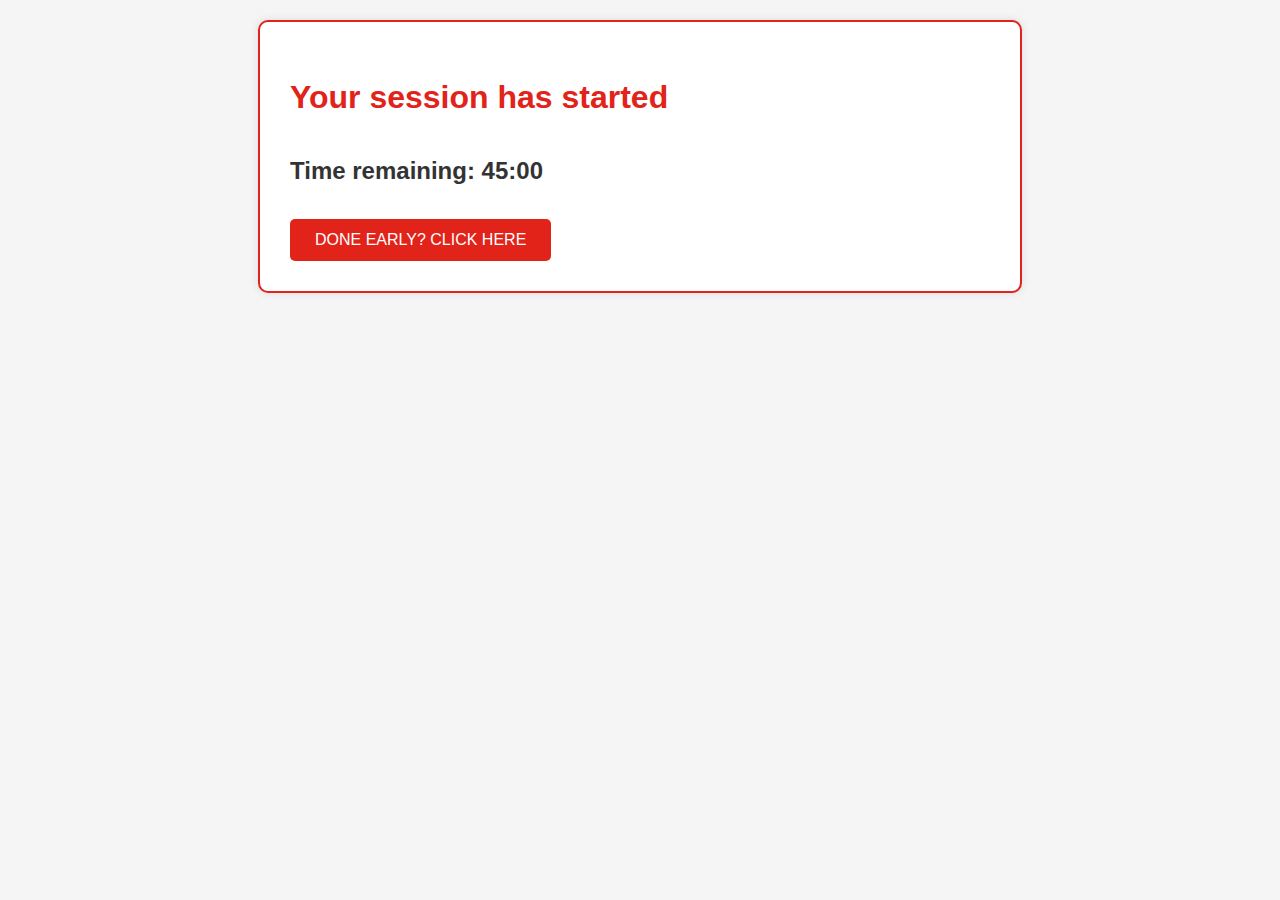
<file: index.html>
<!DOCTYPE html>
<html lang="en">
<head>
  <meta charset="UTF-8" />
  <meta name="viewport" content="width=device-width, initial-scale=1" />
  <title>NYPL Digital Literacy</title>
  <link rel="stylesheet" href="style.css" />
</head>
<body>
  <div class="wrapper">
    <h1>Your session has started</h1>
    <p id="countdown">Time remaining: 45:00</p>
    <button onclick="goToSessionComplete()" class="button">DONE EARLY? CLICK HERE</button>
  </div>

  <script>
    // Set total time: 45 minutes in seconds
    let timeLeft = 45 * 60;

    const countdownEl = document.getElementById("countdown");

    const timer = setInterval(() => {
      const minutes = Math.floor(timeLeft / 60);
      const seconds = timeLeft % 60;

      countdownEl.textContent = `Time remaining: ${minutes}:${seconds.toString().padStart(2, '0')}`;

      timeLeft--;

      if (timeLeft < 0) {
        clearInterval(timer);
        window.location.href = "session-complete.html";
      }
    }, 1000);

    // Go to session complete page early
    function goToSessionComplete() {
      clearInterval(timer);
      window.location.href = "session-complete.html";
    }
  </script>
</body>
</html>
</file>
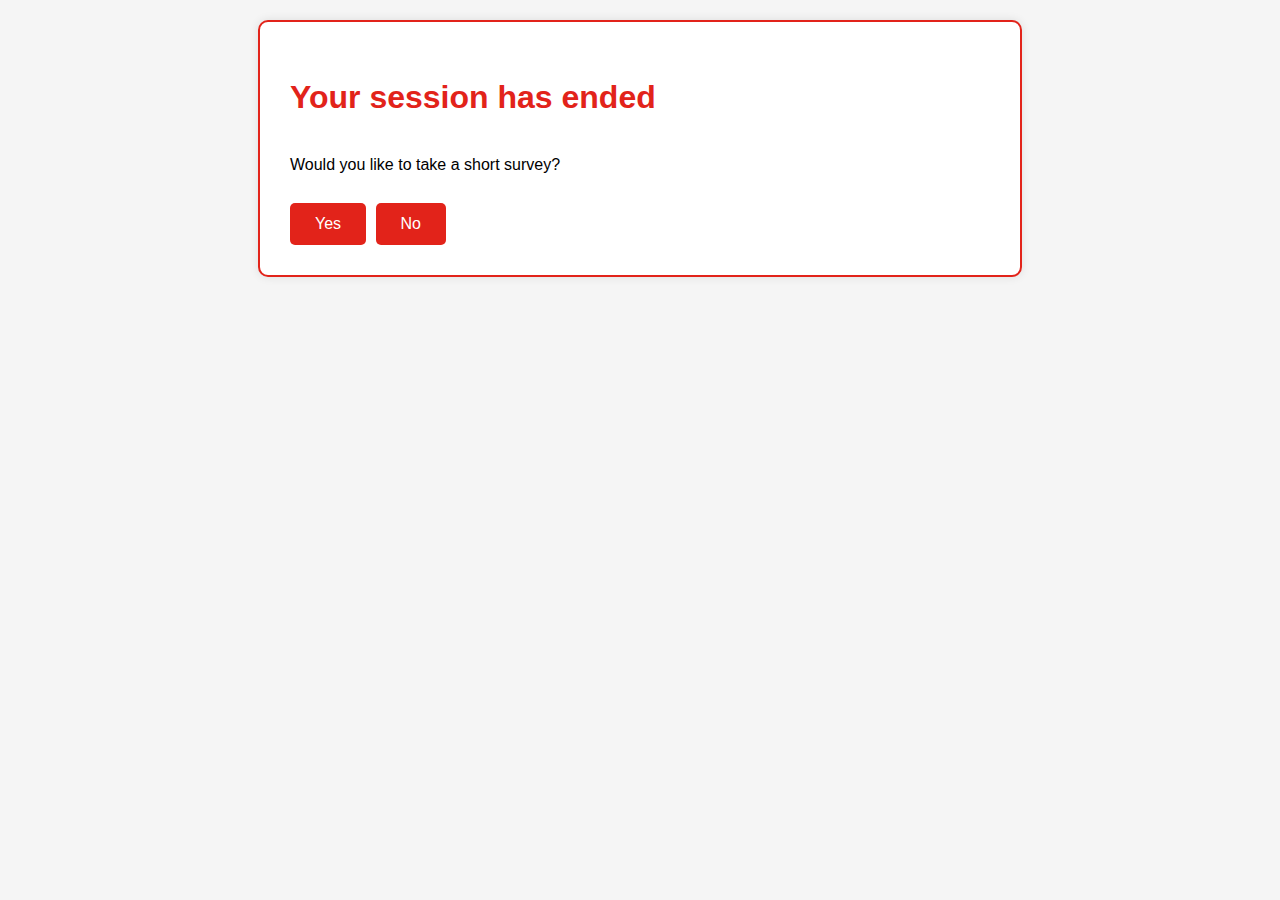
<file: session-complete.html>
<!DOCTYPE html>
<html lang="en">
<head>
  <meta charset="UTF-8" />
  <meta name="viewport" content="width=device-width, initial-scale=1" />
  <title>Session Complete</title>
  <link rel="stylesheet" href="style.css" />
</head>
<body>
  <div class="wrapper">
    <h1>Your session has ended</h1>
    <p>Would you like to take a short survey?</p>
    <button class="button" onclick="window.location.href='survey.html'">Yes</button>
    <button class="button" onclick="window.close()">No</button>
  </div>
</body>
</html>
</file>
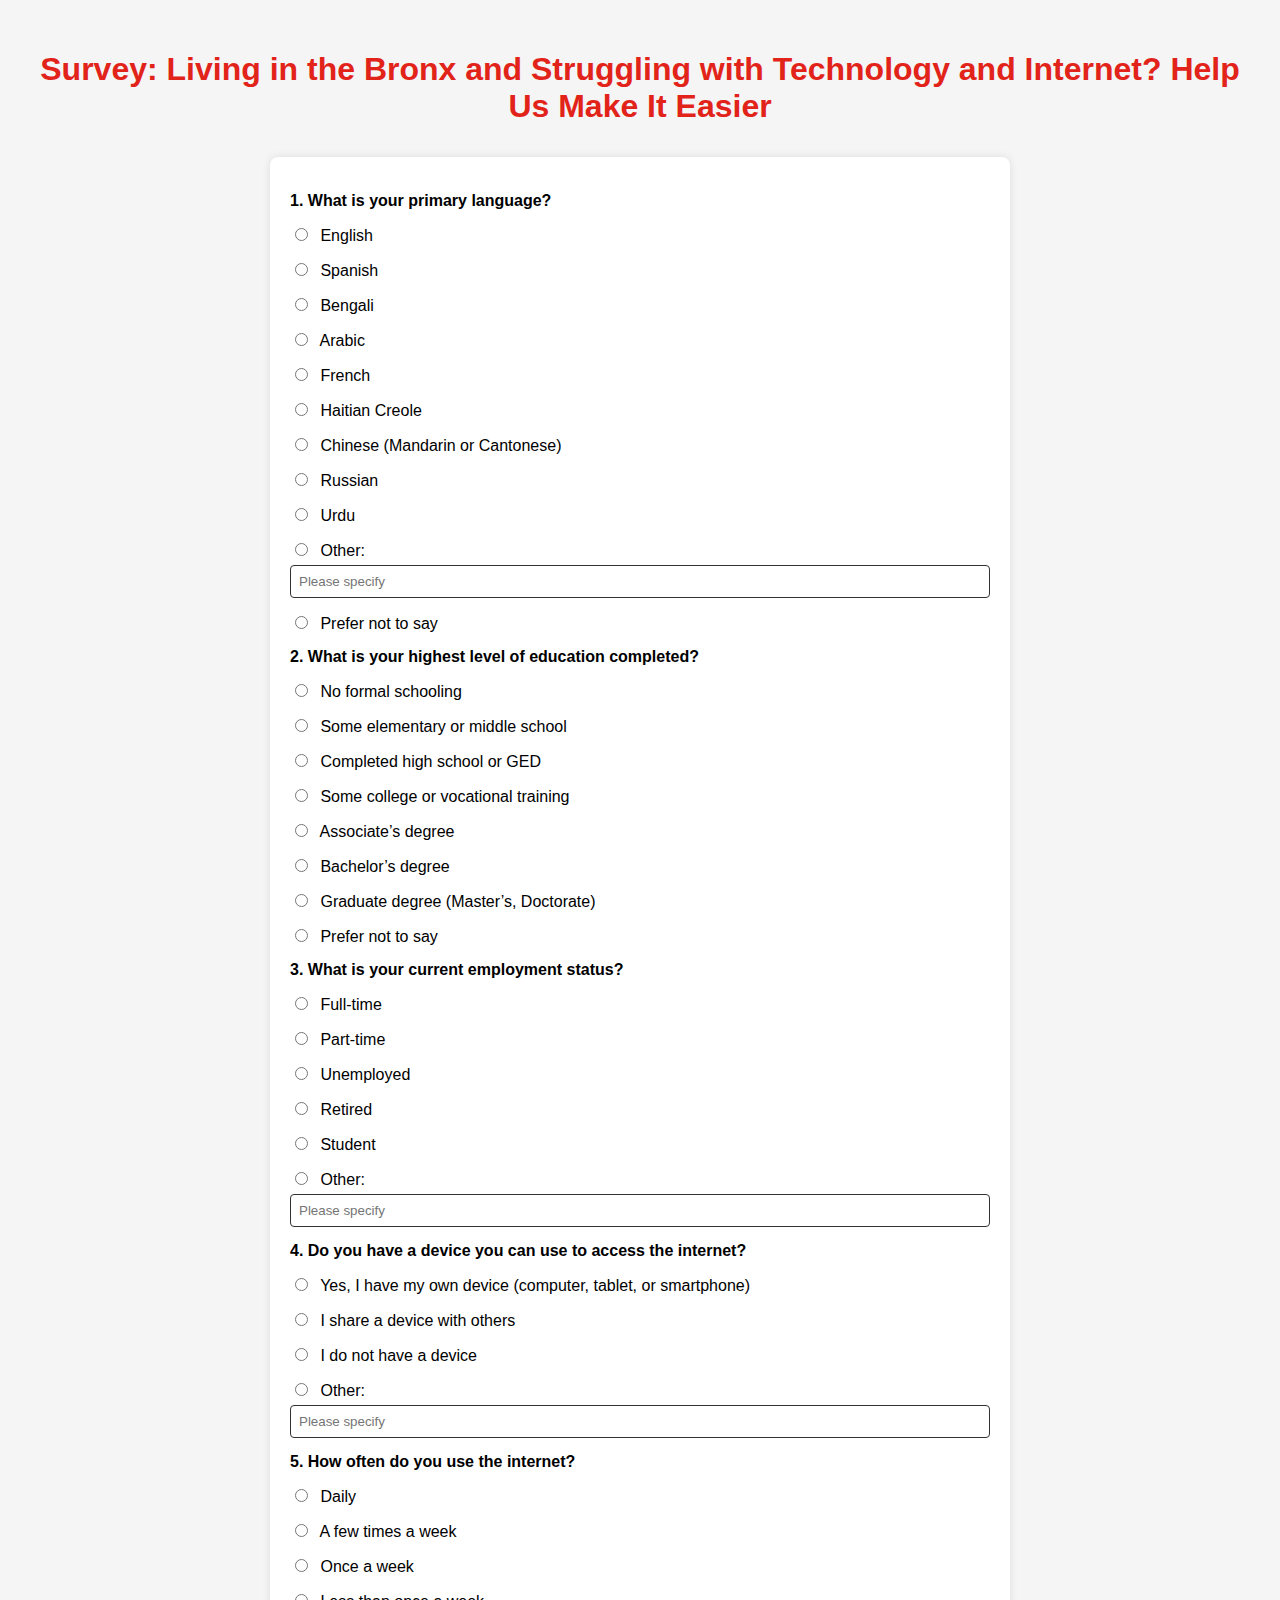
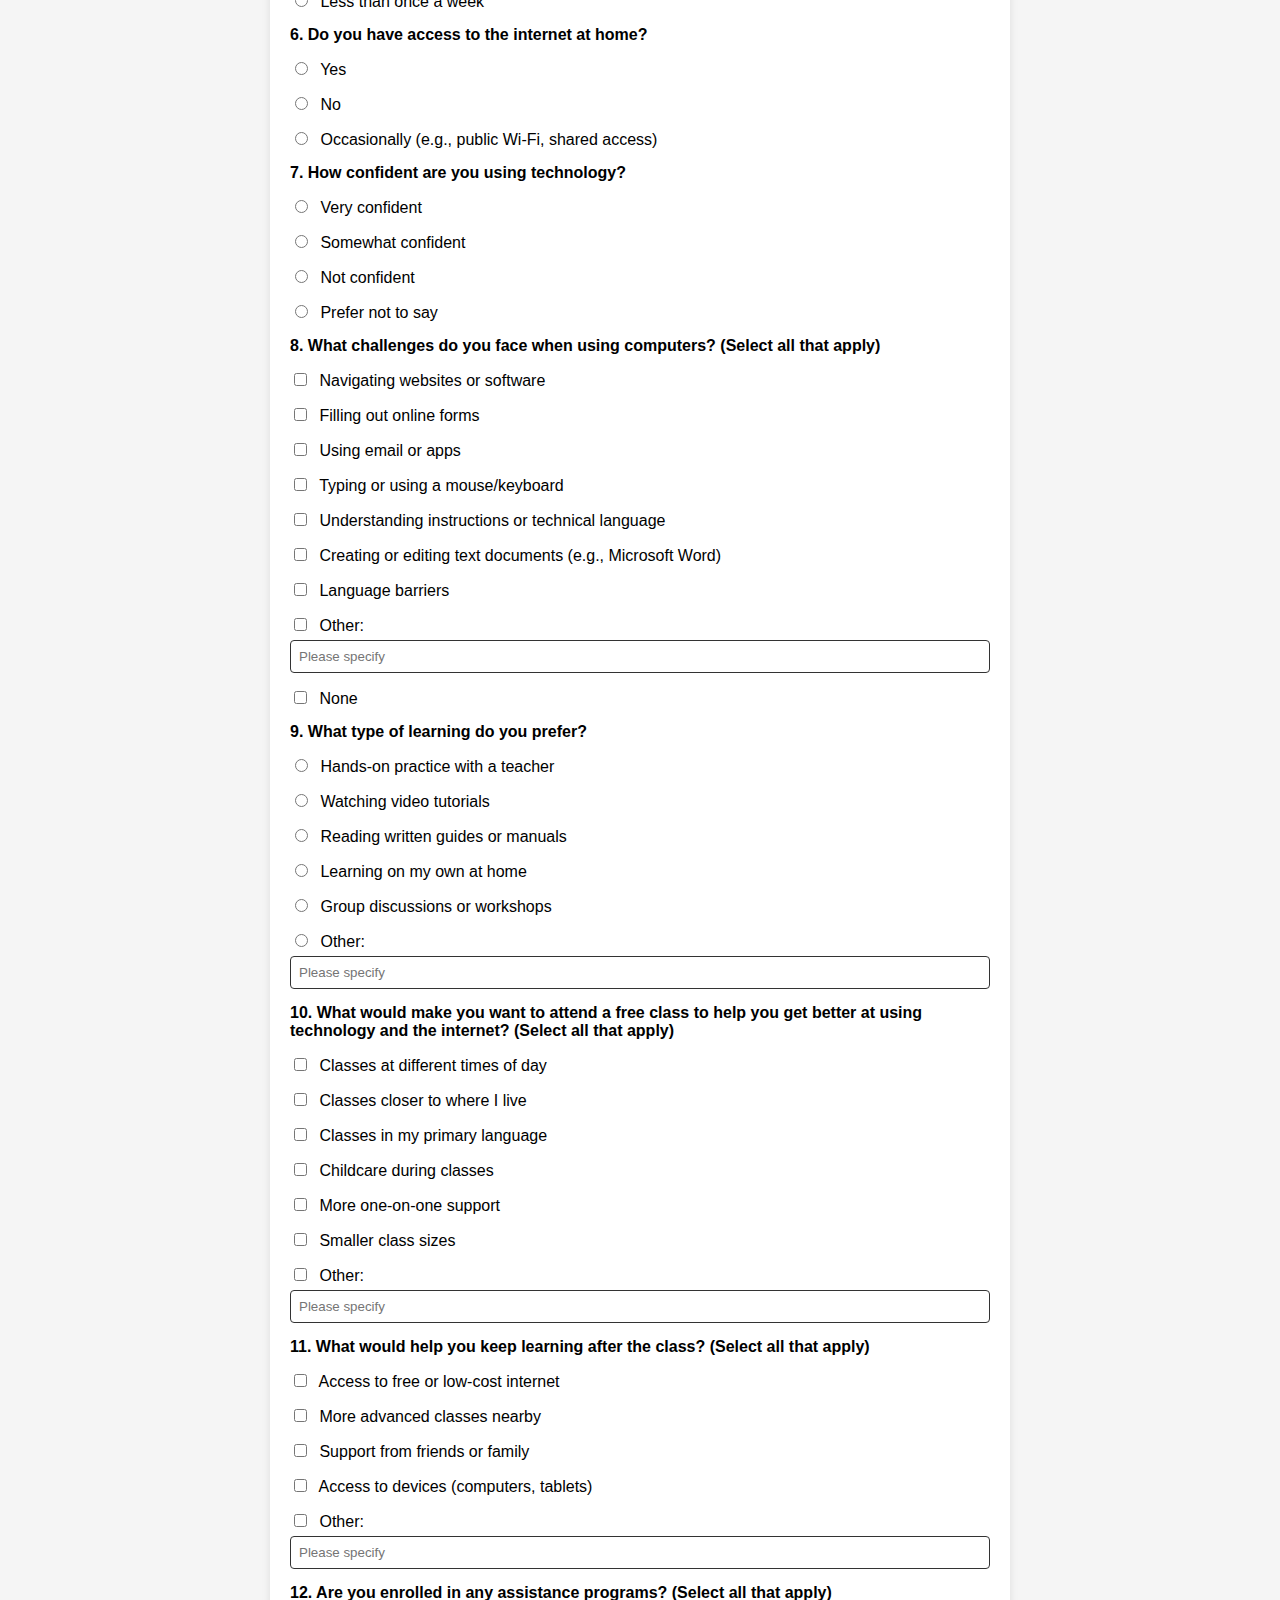
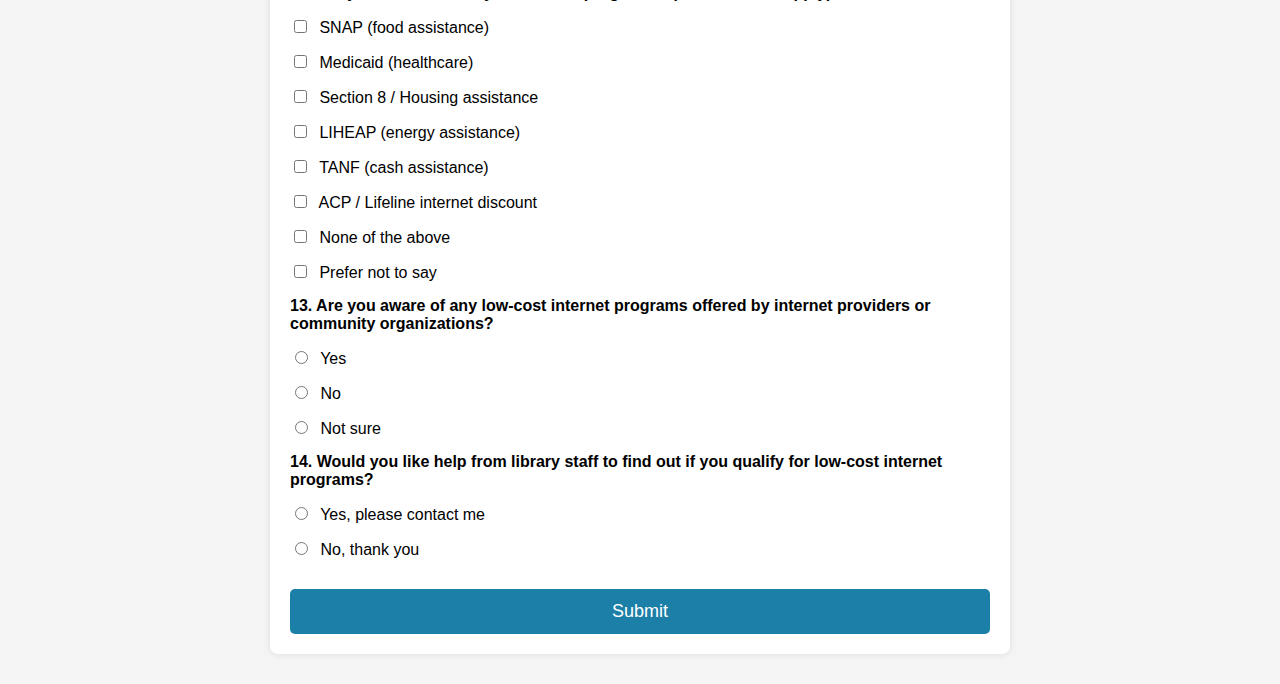
<file: survey.html>
<!DOCTYPE html>
<html lang="en">
<head>
  <meta charset="UTF-8" />
  <meta name="viewport" content="width=device-width, initial-scale=1" />
  <title>Survey: Living in the Bronx and Struggling with Technology and Internet</title>
  <style>
    :root {
      --nypl-red: #e2231a;
      --nypl-black: #000000;
      --nypl-white: #ffffff;
      --nypl-grey: #f5f5f5;
      --nypl-dark-grey: #333333;
      --nypl-blue: #1b7fa7;
      --nypl-dark-blue: #135772;
    }
    body {
      font-family: Arial, sans-serif;
      background-color: var(--nypl-grey);
      color: var(--nypl-black);
      margin: 20px;
      padding: 10px;
    }
    h1 {
      color: var(--nypl-red);
      text-align: center;
      margin-bottom: 1em;
    }
    form {
      background-color: var(--nypl-white);
      padding: 20px;
      border-radius: 8px;
      max-width: 700px;
      margin: 0 auto;
      box-shadow: 0 0 8px rgba(0,0,0,0.1);
    }
    label {
      display: block;
      margin-top: 15px;
      font-weight: bold;
    }
    input[type="text"],
    input[type="email"],
    select {
      margin-top: 5px;
      padding: 8px;
      width: 100%;
      box-sizing: border-box;
      border: 1px solid var(--nypl-dark-grey);
      border-radius: 4px;
    }
    .option-group {
      margin-top: 5px;
    }
    .option-group label {
      font-weight: normal;
      display: block;
      margin-bottom: 5px;
      cursor: pointer;
    }
    input[type="radio"],
    input[type="checkbox"] {
      margin-right: 8px;
      cursor: pointer;
    }
    .submit-btn {
      margin-top: 25px;
      background-color: var(--nypl-blue);
      color: var(--nypl-white);
      border: none;
      padding: 12px 20px;
      font-size: 18px;
      border-radius: 5px;
      cursor: pointer;
      width: 100%;
    }
    .submit-btn:hover {
      background-color: var(--nypl-dark-blue);
    }
    #extra-questions {
      display: none;
      margin-top: 20px;
      border-top: 1px solid var(--nypl-grey);
      padding-top: 15px;
    }
    #thank-you-message {
      display: none;
      margin-top: 20px;
      text-align: center;
      font-size: 1.2em;
      color: var(--nypl-dark-grey);
      font-weight: bold;
    }
  </style>
</head>
<body>

  <h1>Survey: Living in the Bronx and Struggling with Technology and Internet? Help Us Make It Easier</h1>

  <form id="survey-form">

    <!-- Question 1 -->
    <label>1. What is your primary language?</label>
    <div class="option-group">
      <label><input type="radio" name="primary_language" value="English" required> English</label>
      <label><input type="radio" name="primary_language" value="Spanish"> Spanish</label>
      <label><input type="radio" name="primary_language" value="Bengali"> Bengali</label>
      <label><input type="radio" name="primary_language" value="Arabic"> Arabic</label>
      <label><input type="radio" name="primary_language" value="French"> French</label>
      <label><input type="radio" name="primary_language" value="Haitian Creole"> Haitian Creole</label>
      <label><input type="radio" name="primary_language" value="Chinese"> Chinese (Mandarin or Cantonese)</label>
      <label><input type="radio" name="primary_language" value="Russian"> Russian</label>
      <label><input type="radio" name="primary_language" value="Urdu"> Urdu</label>
      <label><input type="radio" name="primary_language" value="Other"> Other: <input type="text" name="primary_language_other" placeholder="Please specify"></label>
      <label><input type="radio" name="primary_language" value="Prefer not to say"> Prefer not to say</label>
    </div>

    <!-- Question 2 -->
    <label>2. What is your highest level of education completed?</label>
    <div class="option-group">
      <label><input type="radio" name="education_level" value="No formal schooling" required> No formal schooling</label>
      <label><input type="radio" name="education_level" value="Some elementary or middle school"> Some elementary or middle school</label>
      <label><input type="radio" name="education_level" value="Completed high school or GED"> Completed high school or GED</label>
      <label><input type="radio" name="education_level" value="Some college or vocational training"> Some college or vocational training</label>
      <label><input type="radio" name="education_level" value="Associate’s degree"> Associate’s degree</label>
      <label><input type="radio" name="education_level" value="Bachelor’s degree"> Bachelor’s degree</label>
      <label><input type="radio" name="education_level" value="Graduate degree"> Graduate degree (Master’s, Doctorate)</label>
      <label><input type="radio" name="education_level" value="Prefer not to say"> Prefer not to say</label>
    </div>

    <!-- Question 3 -->
    <label>3. What is your current employment status?</label>
    <div class="option-group">
      <label><input type="radio" name="employment_status" value="Full-time" required> Full-time</label>
      <label><input type="radio" name="employment_status" value="Part-time"> Part-time</label>
      <label><input type="radio" name="employment_status" value="Unemployed"> Unemployed</label>
      <label><input type="radio" name="employment_status" value="Retired"> Retired</label>
      <label><input type="radio" name="employment_status" value="Student"> Student</label>
      <label><input type="radio" name="employment_status" value="Other"> Other: <input type="text" name="employment_status_other" placeholder="Please specify"></label>
    </div>

    <!-- Question 4 -->
    <label>4. Do you have a device you can use to access the internet?</label>
    <div class="option-group">
      <label><input type="radio" name="device_access" value="Own device" required> Yes, I have my own device (computer, tablet, or smartphone)</label>
      <label><input type="radio" name="device_access" value="Shared device"> I share a device with others</label>
      <label><input type="radio" name="device_access" value="No device"> I do not have a device</label>
      <label><input type="radio" name="device_access" value="Other"> Other: <input type="text" name="device_access_other" placeholder="Please specify"></label>
    </div>

    <!-- Question 5 -->
    <label>5. How often do you use the internet?</label>
    <div class="option-group">
      <label><input type="radio" name="internet_frequency" value="Daily" required> Daily</label>
      <label><input type="radio" name="internet_frequency" value="A few times a week"> A few times a week</label>
      <label><input type="radio" name="internet_frequency" value="Once a week"> Once a week</label>
      <label><input type="radio" name="internet_frequency" value="Less than once a week"> Less than once a week</label>
    </div>

    <!-- Question 6 -->
    <label>6. Do you have access to the internet at home?</label>
    <div class="option-group">
      <label><input type="radio" name="internet_access_home" value="Yes" required> Yes</label>
      <label><input type="radio" name="internet_access_home" value="No"> No</label>
      <label><input type="radio" name="internet_access_home" value="Occasionally"> Occasionally (e.g., public Wi-Fi, shared access)</label>
    </div>

    <!-- Question 8 -->
    <label>7. How confident are you using technology?</label>
    <div class="option-group">
      <label><input type="radio" name="tech_confidence" value="Very confident" required> Very confident</label>
      <label><input type="radio" name="tech_confidence" value="Somewhat confident"> Somewhat confident</label>
      <label><input type="radio" name="tech_confidence" value="Not confident"> Not confident</label>
      <label><input type="radio" name="tech_confidence" value="Prefer not to say"> Prefer not to say</label>
    </div>

    <!-- Question 8 -->
    <label>8. What challenges do you face when using computers? (Select all that apply)</label>
    <div class="option-group">
      <label><input type="checkbox" name="tech_challenges" value="Navigating websites or software"> Navigating websites or software</label>
      <label><input type="checkbox" name="tech_challenges" value="Filling out online forms"> Filling out online forms</label>
      <label><input type="checkbox" name="tech_challenges" value="Using email or apps"> Using email or apps</label>
      <label><input type="checkbox" name="tech_challenges" value="Typing or using a mouse/keyboard"> Typing or using a mouse/keyboard</label>
      <label><input type="checkbox" name="tech_challenges" value="Understanding instructions or technical language"> Understanding instructions or technical language</label>
      <label><input type="checkbox" name="tech_challenges" value="Creating or editing text documents"> Creating or editing text documents (e.g., Microsoft Word)</label>
      <label><input type="checkbox" name="tech_challenges" value="Language barriers"> Language barriers</label>
      <label><input type="checkbox" name="tech_challenges" value="Other"> Other: <input type="text" name="tech_challenges_other" placeholder="Please specify"></label>
      <label><input type="checkbox" name="tech_challenges" value="None"> None</label>
    </div>

    <!-- Question 9 -->
    <label>9. What type of learning do you prefer?</label>
    <div class="option-group">
      <label><input type="radio" name="learning_preference" value="Hands-on practice with a teacher" required> Hands-on practice with a teacher</label>
      <label><input type="radio" name="learning_preference" value="Watching video tutorials"> Watching video tutorials</label>
      <label><input type="radio" name="learning_preference" value="Reading written guides or manuals"> Reading written guides or manuals</label>
      <label><input type="radio" name="learning_preference" value="Learning on my own at home"> Learning on my own at home</label>
      <label><input type="radio" name="learning_preference" value="Group discussions or workshops"> Group discussions or workshops</label>
      <label><input type="radio" name="learning_preference" value="Other"> Other: <input type="text" name="learning_preference_other" placeholder="Please specify"></label>
    </div>

    <!-- Question 10 -->
    <label>10. What would make you want to attend a free class to help you get better at using technology and the internet? (Select all that apply)</label>
    <div class="option-group">
      <label><input type="checkbox" name="class_preferences" value="Classes at different times of day"> Classes at different times of day</label>
      <label><input type="checkbox" name="class_preferences" value="Classes closer to where I live"> Classes closer to where I live</label>
      <label><input type="checkbox" name="class_preferences" value="Classes in my primary language"> Classes in my primary language</label>
      <label><input type="checkbox" name="class_preferences" value="Childcare during classes"> Childcare during classes</label>
      <label><input type="checkbox" name="class_preferences" value="More one-on-one support"> More one-on-one support</label>
      <label><input type="checkbox" name="class_preferences" value="Smaller class sizes"> Smaller class sizes</label>
      <label><input type="checkbox" name="class_preferences" value="Other"> Other: <input type="text" name="class_preferences_other" placeholder="Please specify"></label>
    </div>

    <!-- Question 11 -->
    <label>11. What would help you keep learning after the class? (Select all that apply)</label>
    <div class="option-group">
      <label><input type="checkbox" name="post_class_support" value="Access to free or low-cost internet"> Access to free or low-cost internet</label>
      <label><input type="checkbox" name="post_class_support" value="More advanced classes nearby"> More advanced classes nearby</label>
      <label><input type="checkbox" name="post_class_support" value="Support from friends or family"> Support from friends or family</label>
      <label><input type="checkbox" name="post_class_support" value="Access to devices"> Access to devices (computers, tablets)</label>
      <label><input type="checkbox" name="post_class_support" value="Other"> Other: <input type="text" name="post_class_support_other" placeholder="Please specify"></label>
    </div>

    <!-- Question 12 -->
    <label>12. Are you enrolled in any assistance programs? (Select all that apply)</label>
    <div class="option-group">
      <label><input type="checkbox" name="assistance_programs" value="SNAP"> SNAP (food assistance)</label>
      <label><input type="checkbox" name="assistance_programs" value="Medicaid"> Medicaid (healthcare)</label>
      <label><input type="checkbox" name="assistance_programs" value="Section 8 / Housing assistance"> Section 8 / Housing assistance</label>
      <label><input type="checkbox" name="assistance_programs" value="LIHEAP"> LIHEAP (energy assistance)</label>
      <label><input type="checkbox" name="assistance_programs" value="TANF"> TANF (cash assistance)</label>
      <label><input type="checkbox" name="assistance_programs" value="ACP / Lifeline internet discount"> ACP / Lifeline internet discount</label>
      <label><input type="checkbox" name="assistance_programs" value="None of the above"> None of the above</label>
      <label><input type="checkbox" name="assistance_programs" value="Prefer not to say"> Prefer not to say</label>
    </div>

    <!-- Question 13 -->
    <label>13. Are you aware of any low-cost internet programs offered by internet providers or community organizations?</label>
    <div class="option-group">
      <label><input type="radio" name="aware_low_cost_internet" value="Yes" required> Yes</label>
      <label><input type="radio" name="aware_low_cost_internet" value="No"> No</label>
      <label><input type="radio" name="aware_low_cost_internet" value="Not sure"> Not sure</label>
    </div>

    <!-- Question 14 -->
    <label>14. Would you like help from library staff to find out if you qualify for low-cost internet programs?</label>
    <div class="option-group" id="help-library-group">
      <label><input type="radio" name="help_from_library" value="Yes" required> Yes, please contact me</label>
      <label><input type="radio" name="help_from_library" value="No"> No, thank you</label>
    </div>

    <!-- Extra questions shown only if "Yes" on Q14 -->
    <div id="extra-questions">
      <label>15. Have you heard of any of the following internet programs? (Select all that apply)</label>
      <div class="option-group">
        <label><input type="checkbox" name="known_internet_programs" value="Verizon Internet Essentials"> Verizon Internet Essentials</label>
        <label><input type="checkbox" name="known_internet_programs" value="Spectrum Internet Assist"> Spectrum Internet Assist</label>
        <label><input type="checkbox" name="known_internet_programs" value="Xfinity Internet Essentials"> Xfinity Internet Essentials</label>
        <label><input type="checkbox" name="known_internet_programs" value="T-Mobile Project 10 Million"> T-Mobile Project 10 Million</label>
        <label><input type="checkbox" name="known_internet_programs" value="Affordable Connectivity Program (ACP)"> Affordable Connectivity Program (ACP)</label>
        <label><input type="checkbox" name="known_internet_programs" value="Local or community internet programs"> Local or community internet programs</label>
        <label><input type="checkbox" name="known_internet_programs_other_checkbox" value="Other"> Other: <input type="text" name="known_internet_programs_other" placeholder="Please specify"></label>
        <label><input type="checkbox" name="known_internet_programs" value="I have not heard of any of these programs"> I have not heard of any of these programs</label>
      </div>

      <!-- Question 16 -->
      <label>16. What is your email address? (Optional — only if you'd like us to follow up or help you connect to services)</label>
      <input type="email" name="email" placeholder="you@example.com" />

      <label>17. What is your ZIP code? (Optional — this helps us understand what resources are available in your area)</label>
      <input type="text" name="zip_code" placeholder="e.g. 10453" pattern="[0-9]{5}" title="Five digit zip code" />
    </div>

    <button type="submit" class="submit-btn">Submit</button>

  </form>

  <div id="thank-you-message">
    Thank you for your response!
  </div>

  <script>
    const helpLibraryRadios = document.getElementsByName('help_from_library');
    const extraQuestionsDiv = document.getElementById('extra-questions');
    const thankYouMessage = document.getElementById('thank-you-message');
    const form = document.getElementById('survey-form');

    function toggleExtraQuestions() {
      let selectedValue = null;
      helpLibraryRadios.forEach(radio => {
        if (radio.checked) selectedValue = radio.value;
      });

      if (selectedValue === 'Yes') {
        extraQuestionsDiv.style.display = 'block';
        thankYouMessage.style.display = 'none';
      } else if (selectedValue === 'No') {
        extraQuestionsDiv.style.display = 'none';
        thankYouMessage.style.display = 'block';
      } else {
        extraQuestionsDiv.style.display = 'none';
        thankYouMessage.style.display = 'none';
      }
    }

    helpLibraryRadios.forEach(radio => {
      radio.addEventListener('change', toggleExtraQuestions);
    });

    form.addEventListener('submit', (e) => {
      e.preventDefault();
      // Here you can add your form submission logic (e.g., send to server)
      alert('Thank you for submitting the survey!');
      form.reset();
      extraQuestionsDiv.style.display = 'none';
      thankYouMessage.style.display = 'none';
    });

    // Initialize on page load
    toggleExtraQuestions();
  </script>

</body>
</html>
</file>
<file: style.css>
/* NYPL color palette */
:root {
    --nypl-red: #e2231a;
    --nypl-black: #000000;
    --nypl-white: #ffffff;
    --nypl-grey: #f5f5f5;
    --nypl-dark-grey: #333333;
  }
  
  /* Reset and base styles */
  body {
    font-family: Arial, sans-serif;
    background-color: var(--nypl-grey);
    color: var(--nypl-black);
    margin: 0;
    padding: 20px;
    line-height: 1.5;
    -webkit-font-smoothing: antialiased;
  }
  
  .wrapper {
    max-width: 700px;
    margin: auto;
    background-color: var(--nypl-white);
    border: 2px solid var(--nypl-red);
    border-radius: 10px;
    padding: 30px;
    box-shadow: 0 0 10px rgba(0,0,0,0.1);
  }
  
  /* Headings */
  h1, h2, h3 {
    color: var(--nypl-red);
    margin-bottom: 1em;
  }
  
  /* Paragraphs */
  p {
    margin-bottom: 1em;
  }
  
  /* Countdown timer */
  #countdown {
    font-size: 1.5em;
    font-weight: bold;
    color: var(--nypl-dark-grey);
    margin-bottom: 20px;
  }
  
  /* Buttons */
  .button, button {
    background-color: var(--nypl-red);
    color: var(--nypl-white);
    border: none;
    padding: 12px 25px;
    font-size: 16px;
    cursor: pointer;
    border-radius: 5px;
    transition: background-color 0.3s ease;
    margin: 10px 5px 0 0;
  }
  
  .button:hover, button:hover {
    background-color: #b31a14; /* darker red */
  }
  
  /* Form elements */
  form {
    text-align: left;
  }
  
  label {
    display: block;
    margin-bottom: 8px;
    font-weight: 600;
    color: var(--nypl-dark-grey);
  }
  
  input[type="text"],
  input[type="email"],
  select,
  textarea {
    width: 100%;
    max-width: 100%;
    padding: 8px 10px;
    margin-bottom: 15px;
    border: 1px solid var(--nypl-dark-grey);
    border-radius: 4px;
    font-size: 14px;
    font-family: inherit;
    box-sizing: border-box;
  }
  
  input[type="checkbox"],
  input[type="radio"] {
    margin-right: 8px;
    vertical-align: middle;
  }
  
  /* Survey question section */
  .section-title {
    margin-top: 2em;
    margin-bottom: 0.5em;
    color: var(--nypl-red);
    border-bottom: 2px solid var(--nypl-red);
    padding-bottom: 5px;
  }
  
  /* Responsive */
  @media (max-width: 600px) {
    .wrapper {
      padding: 20px;
    }
  }
</file>
